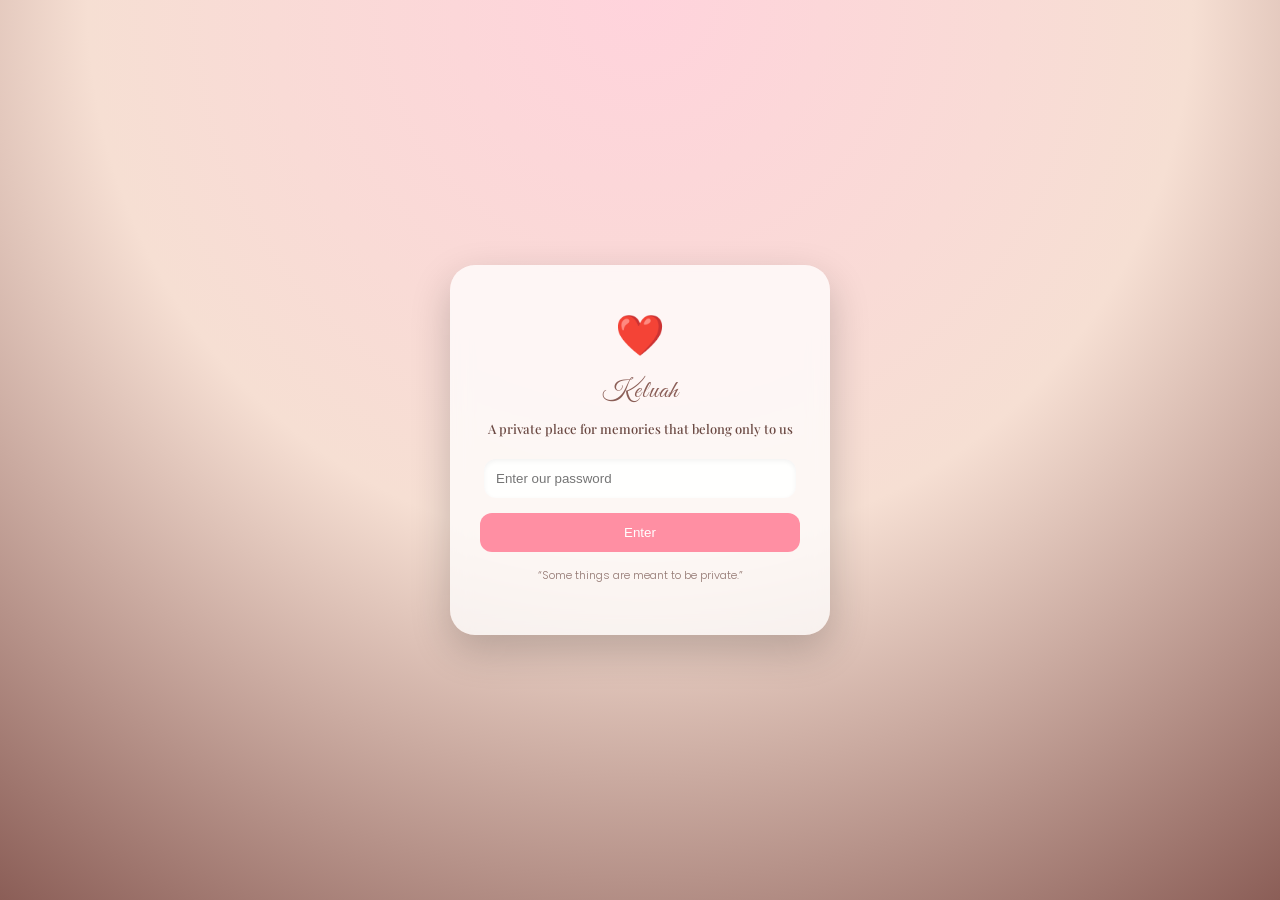
<file: index.html>
<!DOCTYPE html>
<html lang="en">
<head>
  <meta charset="UTF-8">
  <meta name="viewport" content="width=device-width, initial-scale=1.0">
  <title>keluah.love</title>

  <link rel="stylesheet" href="style.css">
</head>

<body class="lock-body">

  <div class="lock-container">

    <div class="lock-card">

      <div class="heart">❤️</div>

      <h1 class="site-title">Keluah</h1>

      <p class="subtitle">
        A private place for memories that belong only to us
      </p>

      <input type="password" id="passwordInput" placeholder="Enter our password">

      <button onclick="checkPassword()">Enter</button>

      <p class="hint">“Some things are meant to be private.”</p>

    </div>

  </div>

  <script src="script.js"></script>

</body>
</html>
</file>
<file: style.css>
@import url('https://fonts.googleapis.com/css2?family=Great+Vibes&family=Playfair+Display:wght@500;600&family=Poppins:wght@300;400;500&display=swap');

/* =========================
   BASE TEXT
========================= */

body {
  font-family: "Poppins", sans-serif;
}

/* =========================
   HEADINGS (CALLIGRAPHY)
========================= */

h1, .title, .site-title {
  font-family: "Great Vibes", cursive;
  font-weight: 400;
  letter-spacing: 1px;
  color: #8b5e57;
}

/* =========================
   SUBHEADINGS (ELEGANT SERIF)
========================= */

h2, .subtitle {
  font-family: "Playfair Display", serif;
  font-weight: 500;
  color: #6b4a44;
}

/* =========================
   SMALL TEXT / HINTS
========================= */

.hint {
  font-family: "Poppins", sans-serif;
  font-weight: 300;
  font-size: 12px;
  opacity: 0.8;
}
@import url('https://fonts.googleapis.com/css2?family=Poppins:wght@300;400;600&display=swap');

body {
  margin: 0;
  padding: 0;
  font-family: "Poppins", sans-serif;
  background: linear-gradient(135deg, #fff7f5, #f6dfd3, #ffe4e1);
  color: #5b3b35;
  overflow-x: hidden;
}

/* =========================
   PASSWORD PAGE
========================= */

.password-screen {
  height: 100vh;
  display: flex;
  justify-content: center;
  align-items: center;
  background: radial-gradient(circle, #ffd3dc, #8b5e57);
}

.lock-box {
  background: rgba(255,255,255,0.9);
  padding: 40px;
  border-radius: 20px;
  text-align: center;
  box-shadow: 0 10px 30px rgba(0,0,0,0.15);
}

.lock-box h1 {
  font-size: 40px;
}

.lock-box input {
  width: 80%;
  padding: 12px;
  margin-top: 15px;
  border-radius: 10px;
  border: 1px solid #ccc;
  outline: none;
}

.lock-box button {
  margin-top: 15px;
  padding: 10px 25px;
  border: none;
  border-radius: 10px;
  background: #ff8fa3;
  color: white;
  cursor: pointer;
  transition: 0.3s;
}

.lock-box button:hover {
  background: #ff6f8b;
}

/* =========================
   MAIN / PAGE LAYOUT
========================= */

.page-container {
  max-width: 900px;
  margin: auto;
  padding: 40px 20px;
  text-align: center;
}

/* TITLE */
.title {
  font-size: 36px;
  margin-bottom: 20px;
  color: #8b5e57;
}

/* LETTER STYLE (IMPORTANT) */
.letter {
  background: rgba(255,255,255,0.85);
  padding: 30px;
  border-radius: 20px;
  line-height: 1.9;
  font-size: 16px;
  box-shadow: 0 8px 25px rgba(0,0,0,0.08);
  text-align: left;
}

/* =========================
   NAVIGATION HEARTS
========================= */

.nav {
  margin-top: 30px;
}

.nav a {
  font-size: 30px;
  margin: 10px;
  text-decoration: none;
  transition: 0.3s;
  display: inline-block;
}

.nav a:hover {
  transform: scale(1.3);
}

/* =========================
   MAIN PAGE SPECIFIC
========================= */

.main-container {
  max-width: 900px;
  margin: auto;
  padding: 40px 20px;
  text-align: center;
}

/* COUNTER */
.counter {
  margin-top: 20px;
  font-size: 18px;
  color: #8b5e57;
}

/* =========================
   SMOOTH PAGE FEEL
========================= */

body {
  animation: fadeIn 1s ease-in;
}

@keyframes fadeIn {
  from {
    opacity: 0;
  }
  to {
    opacity: 1;
  }
}

/* =========================
   MOBILE RESPONSIVE
========================= */

@media (max-width: 768px) {

  .letter {
    font-size: 15px;
    padding: 20px;
  }

  .title {
    font-size: 28px;
  }

}


/* =========================
   PREMIUM PASSWORD PAGE
========================= */

.lock-body {
  height: 100vh;
  display: flex;
  justify-content: center;
  align-items: center;
  background: radial-gradient(circle at top, #ffd3dc, #f6dfd3, #8b5e57);
  overflow: hidden;
}

.lock-container {
  text-align: center;
}

.lock-card {
  width: 320px;
  padding: 40px 30px;
  border-radius: 25px;
  background: rgba(255,255,255,0.75);
  backdrop-filter: blur(10px);
  box-shadow: 0 15px 40px rgba(0,0,0,0.2);
  animation: fadeUp 1s ease;
}

/* HEART ICON */
.lock-card .heart {
  font-size: 40px;
  margin-bottom: 10px;
}

/* TITLE */
.site-title {
  font-size: 26px;
  color: #8b5e57;
  margin: 10px 0;
}

/* SUBTITLE */
.subtitle {
  font-size: 13px;
  color: #6b4a44;
  margin-bottom: 20px;
  line-height: 1.4;
}

/* INPUT */
.lock-card input {
  width: 90%;
  padding: 12px;
  border-radius: 12px;
  border: none;
  outline: none;
  margin-bottom: 15px;
  background: rgba(255,255,255,0.9);
  box-shadow: inset 0 2px 5px rgba(0,0,0,0.05);
}

/* BUTTON */
.lock-card button {
  width: 100%;
  padding: 12px;
  border: none;
  border-radius: 12px;
  background: #ff8fa3;
  color: white;
  font-weight: 500;
  cursor: pointer;
  transition: 0.3s;
}

.lock-card button:hover {
  background: #ff6f8b;
  transform: scale(1.03);
}

/* HINT TEXT */
.hint {
  font-size: 11px;
  margin-top: 15px;
  color: #7a5a54;
  opacity: 0.8;
}

/* ANIMATION */
@keyframes fadeUp {
  from {
    opacity: 0;
    transform: translateY(30px);
  }
  to {
    opacity: 1;
    transform: translateY(0);
  }
}


@keyframes floatUp {
  0% {
    transform: translateY(0) scale(1);
    opacity: 0.8;
  }
  100% {
    transform: translateY(-110vh) scale(1.2);
    opacity: 0;
  }
}

/* FLOATING ELEMENT BASE */
.floating {
  position: fixed;
  bottom: -50px;
  font-size: 18px;
  pointer-events: none;
  animation: floatUp linear infinite;
  z-index: 0;
  opacity: 0.7;
}


@keyframes gradientShift {
  0% {
    background-position: 0% 50%;
  }
  50% {
    background-position: 100% 50%;
  }
  100% {
    background-position: 0% 50%;
  }
}

/* =========================
   ANIMATED ROMANTIC BACKGROUND
========================= */

body {
  background: linear-gradient(
    -45deg,
    #fff7f5,
    #f6dfd3,
    #ffe4e1,
    #ffd3dc,
    #f3c6c6
  );
  background-size: 400% 400%;
  animation: gradientShift 18s ease infinite;
}


.letter {
  white-space: pre-wrap;
  overflow: hidden;
}

/* blinking cursor feel (subtle) */
.letter::after {
  content: "|";
  animation: blink 1s infinite;
  color: #8b5e57;
  margin-left: 2px;
}

@keyframes blink {
  50% {
    opacity: 0;
  }
}

.letter p {
  margin: 0 0 4px 0 !important;
  line-height: 1.55;
}

.letter {
  padding: 30px;
}
</file>
